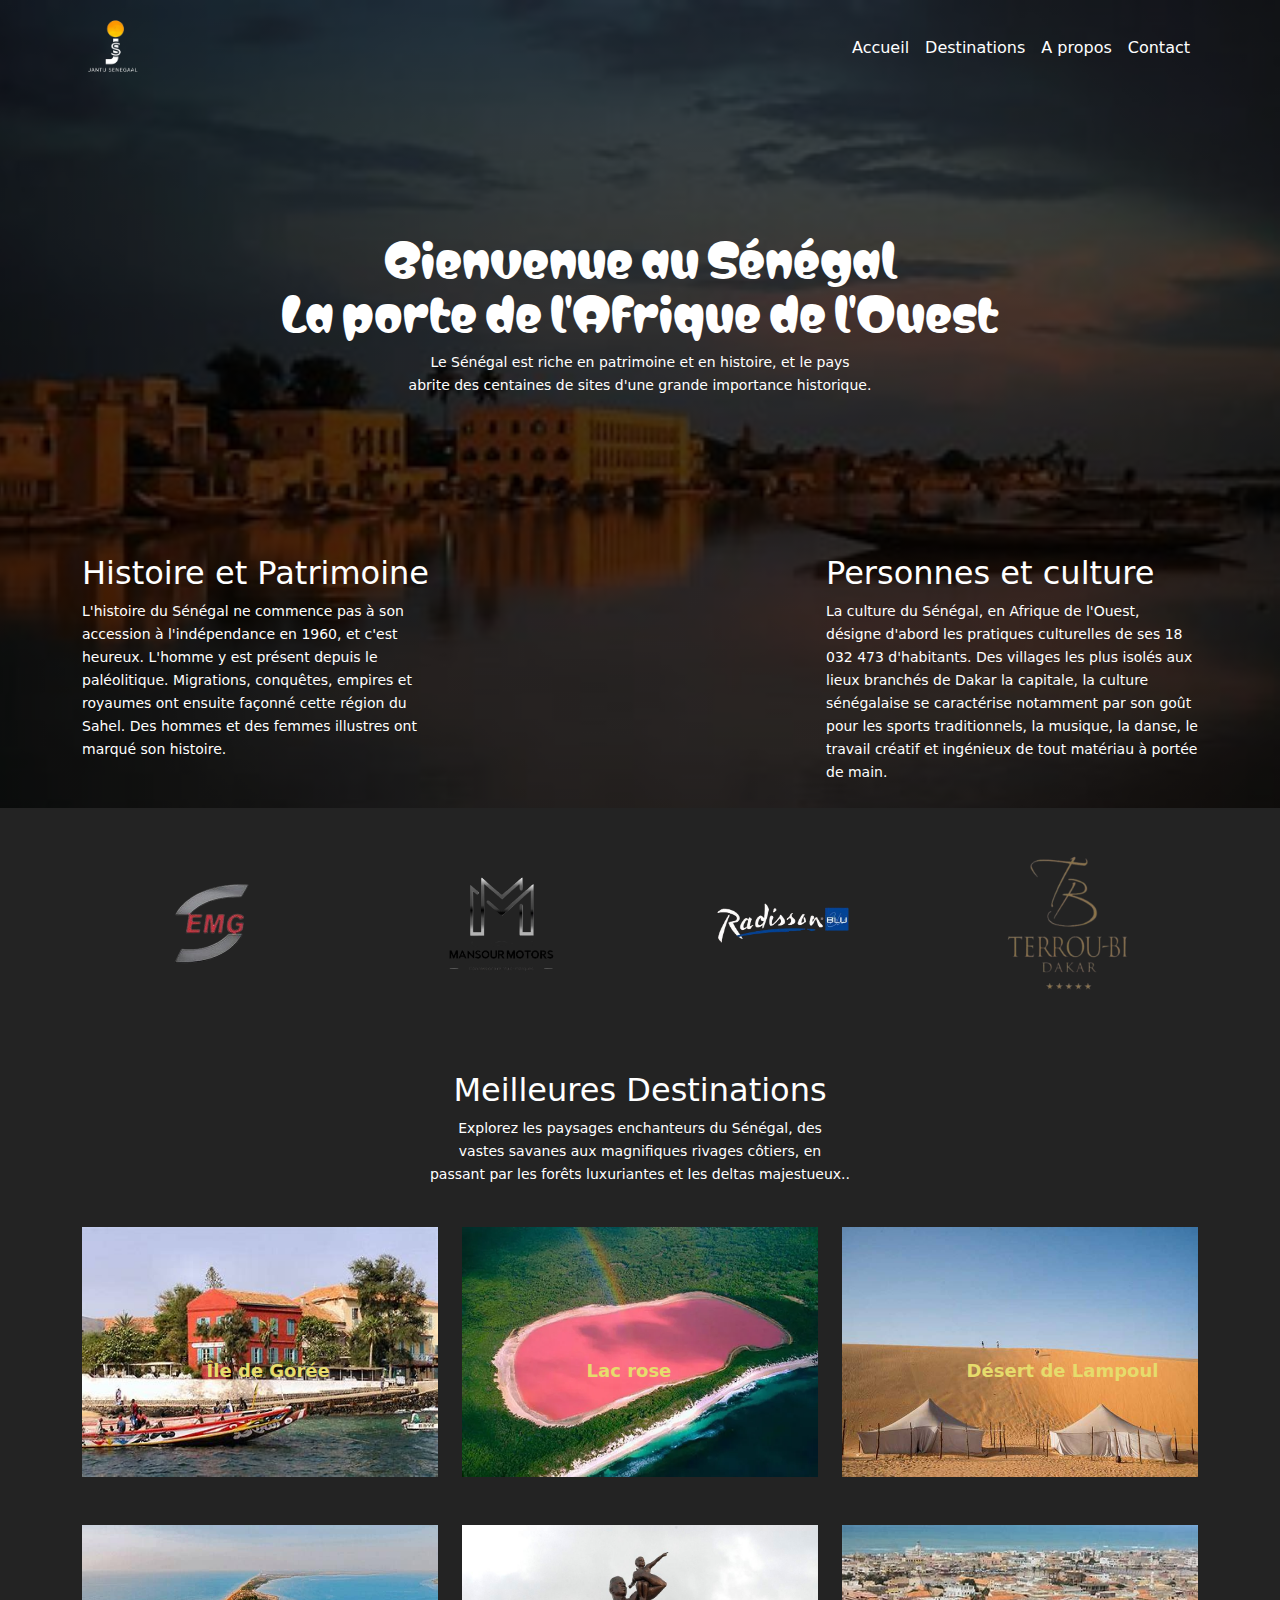
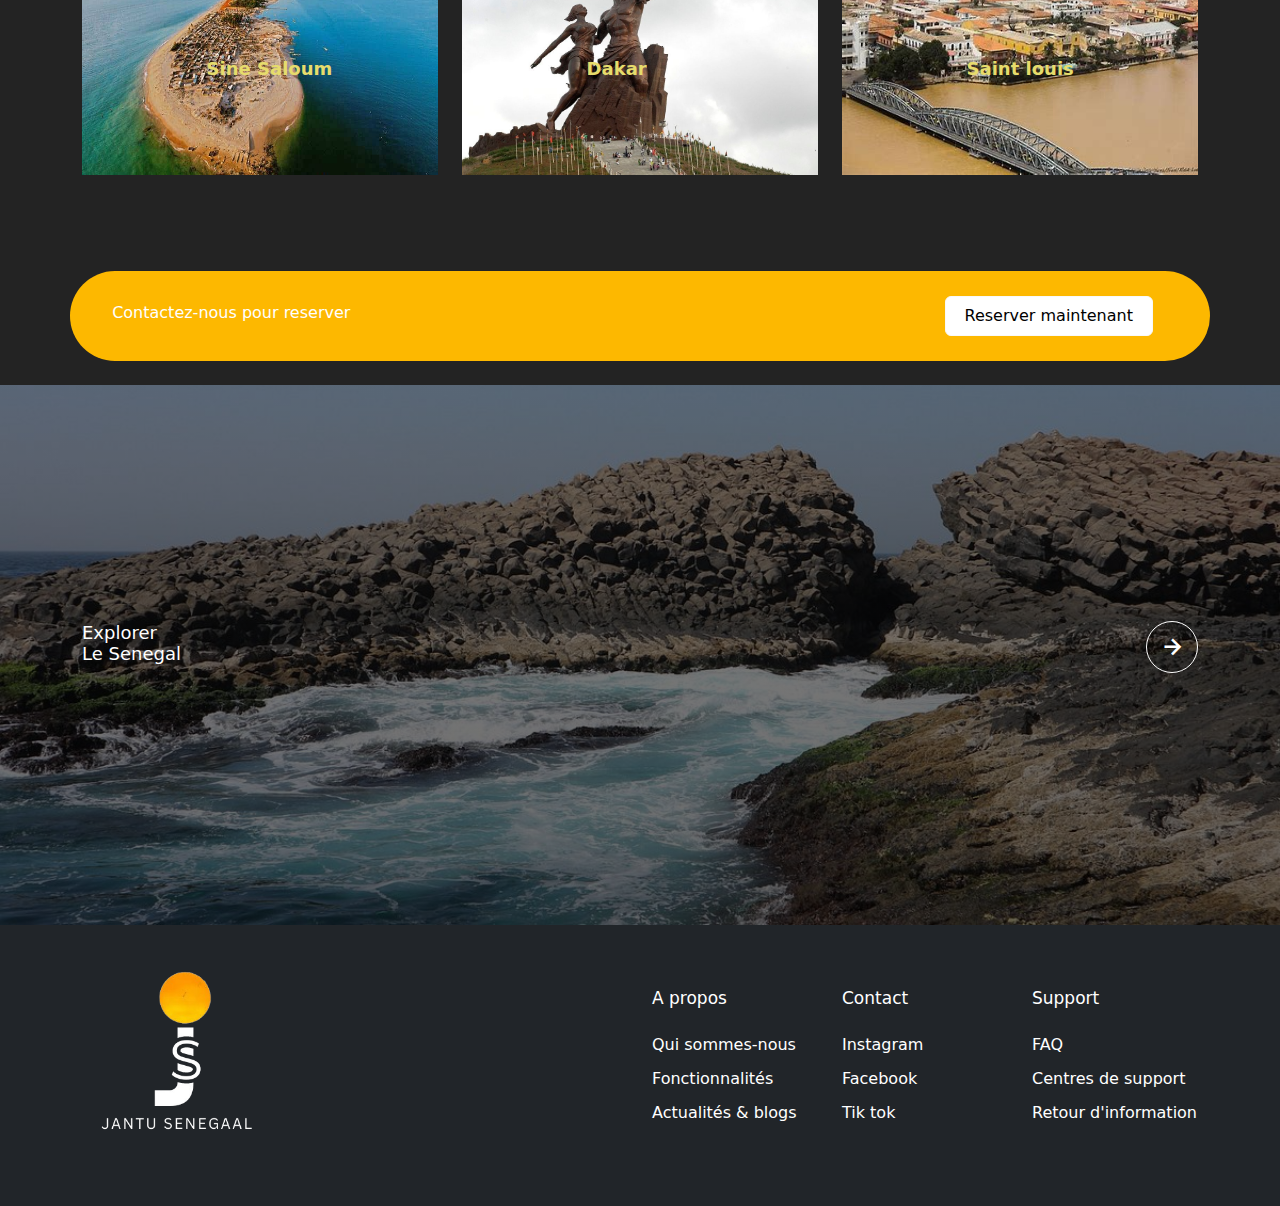
<file: index.html>
<!doctype html>
<html lang="fr">

<head>
    <meta charset="utf-8">
    <meta name="viewport" content="width=device-width, initial-scale=1">

    <title>Jantuu Senegal</title>
    <link rel="shortcut icon" href="images/logo-js-black-removebg-preview.png" type="image/x-icon">

    <link rel="stylesheet" href="style.css">

    <link rel="preconnect" href="https://fonts.googleapis.com">
    <link rel="preconnect" href="https://fonts.gstatic.com" crossorigin>
    <link href="https://fonts.googleapis.com/css2?family=Matemasie&display=swap" rel="stylesheet">

    <link href='https://unpkg.com/boxicons@2.1.4/css/boxicons.min.css' rel='stylesheet'>

    <link href="https://cdn.jsdelivr.net/npm/bootstrap@5.3.3/dist/css/bootstrap.min.css" rel="stylesheet"
        integrity="sha384-QWTKZyjpPEjISv5WaRU9OFeRpok6YctnYmDr5pNlyT2bRjXh0JMhjY6hW+ALEwIH" crossorigin="anonymous">
</head>

<body class="body">

    <!-- SECTION NAVBAR -->
    <section class="bg-home">
        <nav class="navbar navbar-expand-lg">
            <div class="container">
                <a class="navbar-brand" href="index.html">
                    <img src="./images/logo-js-white-removebg-preview.png" alt="logo img" class="logo">
                </a>
                <button class="navbar-toggler" type="button" data-bs-toggle="collapse" data-bs-target="#navbarNav"
                    aria-controls="navbarNav" aria-expanded="false" aria-label="Toggle navigation">
                    <span class="navbar-toggler-icon"></span>
                </button>
                <div class="collapse navbar-collapse" id="navbarNav">
                    <ul class="navbar-nav ms-auto ">
                        <li class="nav-item">
                            <a class="nav-link active text-white" aria-current="page" href="index.html">Accueil</a>
                        </li>
                        <li class="nav-item">
                            <a class="nav-link text-white" href="destination.html">Destinations</a>
                        </li>
                        <li class="nav-item">
                            <a class="nav-link text-white" href="about.html">A propos</a>
                        </li>
                        <li class="nav-item">
                            <a class="nav-link text-white" href="contact.html">Contact</a>
                        </li>
                    </ul>
                </div>
            </div>
        </nav>

        <!-- SECTION HOME -->
        <section class="home">
            <div class="container">
                <div class="text-center home-content">
                    <h1>Bienvenue au Sénégal <br> La porte de l'Afrique de l'Ouest</h1>
                    <p>Le Sénégal est riche en patrimoine et en histoire, et le pays <br> abrite des centaines de sites
                        d'une grande importance historique.</p>
                </div>
            </div>
        </section>

        <!-- SECTION HISTOIRE ET PATRIMOINE -->
        <section class="histoire mb-4">
            <div class="container">
                <div class="row">
                    <div class="d-flex justify-content-between flex-wrap">
                        <div class="col-md-4 my-2">
                            <h2>Histoire et Patrimoine</h2>
                            <p>L'histoire du Sénégal ne commence pas à son accession à l'indépendance en 1960, et c'est
                                heureux. L'homme y est présent depuis le paléolitique. Migrations, conquêtes, empires et
                                royaumes ont ensuite façonné cette région du Sahel. Des hommes et des femmes illustres
                                ont
                                marqué son histoire.</p>
                        </div>
                        <div class="col-md-4 my-2">
                            <h2>Personnes et culture</h2>
                            <p>La culture du Sénégal, en Afrique de l'Ouest, désigne d'abord les pratiques culturelles
                                de
                                ses 18 032 473 d'habitants.
                                Des villages les plus isolés aux lieux branchés de Dakar la capitale, la culture
                                sénégalaise
                                se caractérise notamment par son goût pour les sports traditionnels, la musique, la
                                danse, le travail créatif et ingénieux de tout matériau à portée de main.</p>
                        </div>
                    </div>
                </div>
            </div>
        </section>
    </section>

    <!-- SECTION PARTENAIRE -->
    <section class="partenaire py-3">
        <div class="container">
            <div class="row partenaire-img">
                <div class="col-sm-4 col-md-3 mb-2 text-center">
                    <img src="./images/logo-emg-removebg-preview.png" alt="">
                </div>
                <div class="col-sm-4 col-md-3 mb-2 text-center">
                    <img src="./images/logo_mm-removebg-preview.png" alt="">
                </div>
                <div class="col-sm-4 col-md-3 mb-2 text-center">
                    <img src="./images/logo-radisson-removebg-preview.png" alt="">
                </div>
                <div class="col-sm-4 col-md-3 mb-2 text-center">
                    <img src="./images/logo-terrou-bi-removebg-preview.png" alt="">
                </div>
            </div>
        </div>
    </section>

    <!-- SECTION DESTINATION -->
    <section class="destination py-4">
        <div class="container">
            <div class="destination-content">
                <h2>Meilleures Destinations</h2>
                <p>Explorez les paysages enchanteurs du Sénégal, des <br> vastes savanes aux magnifiques rivages
                    côtiers, en <br> passant par les forêts luxuriantes et les deltas majestueux..</p>
            </div>
            <div class="row">
                <div class="col-sm-6 col-md-4 mb-5">
                    <a href="detail-destination.html">
                        <div class="desti-img">
                            <img src="./images/goree.jpeg" alt="">
                            <h6>Île de Gorée</h6>
                        </div>
                    </a>
                </div>
                <div class="col-sm-6 col-md-4 mb-5">
                    <a href="detail-destination.html">
                        <div class="desti-img">
                            <img src="./images/lac1.webp" alt="">
                            <h6>Lac rose</h6>
                        </div>
                    </a>
                </div>
                <div class="col-sm-6 col-md-4 mb-5">
                    <a href="detail-destination.html">
                        <div class="desti-img">
                            <img src="./images/lompoul1.jpg" alt="">
                            <h6>Désert de Lampoul</h6>
                        </div>
                    </a>
                </div>
                <div class="col-sm-6 col-md-4 mb-5">
                    <a href="detail-destination.html">
                        <div class="desti-img">
                            <img src="./images/sine-saloum.jpg" alt="">
                            <h6>Sine Saloum</h6>
                        </div>
                    </a>
                </div>
                <div class="col-sm-6 col-md-4 mb-5">
                    <div class="desti-img">
                        <img src="./images/monument-r.jpeg" alt="">
                        <h6>Dakar</h6>
                    </div>
                </div>
                <div class="col-sm-6 col-md-4 mb-5">
                    <div class="desti-img">
                        <img src="./images/sait-louis.jpeg" alt="">
                        <h6>Saint louis</h6>
                    </div>
                </div>
            </div>
        </div>
    </section>

    <!-- SECTION DESERT -->
    <section class="desert">
        <div class="container">
            <div class="row">

            </div>
        </div>
    </section>

    <!-- SECTION RESERVATION -->
    <section class="reservation py-4">
        <div class="container">
            <div class="row reserve-content">
                <div class="col-md-3 wtsp-text text-center">
                    <h3>Contactez-nous pour reserver</h3>
                </div>
                <div class="col-md-3 wtsp-btn text-center">
                    <a target="_blank" href="reservation.html" class="btn btn-light">Reserver maintenant</a>
                </div>
            </div>
        </div>
    </section>

    <!-- SECTION EXPLORER -->
    <section class="explore py-3">
        <div class="container">
            <div class="explore-content">
                <div class="mb-3">
                    <h3>Explorer <br> Le Senegal</h3>
                </div>
                <div class="mb-3">
                    <a href="destination.html" class="nav-link">
                        <i class='bx bx-right-arrow-alt'></i>
                    </a>
                </div>
            </div>
        </div>
    </section>

    <!-- FOOTER SECTION -->
    <footer class="footer py-4 bg-dark">
        <div class="container">
            <div class="row d-flex align-items-center">
                <div class="col-md-6 mb-2">
                    <a href="index.html"><img src="./images/logo-js-white-removebg-preview.png" alt="logo img"></a>
                </div>
                <div class="col-md-6 mb-2">
                    <div class="row">
                        <div class="col-sm-6 col-md-4">
                            <h5 class="mb-4">A propos</h5>
                            <a href="#" class="nav-link">Qui sommes-nous</a>
                            <a href="#" class="nav-link">Fonctionnalités</a>
                            <a href="#" class="nav-link">Actualités & blogs</a>
                        </div>
                        <div class="col-sm-6 col-md-4">
                            <h5 class="mb-4">Contact</h5>
                            <a href="#instagram" class="nav-link">Instagram</a>
                            <a href="#facebook" class="nav-link">Facebook</a>
                            <a href="#tiktok" class="nav-link">Tik tok</a>
                        </div>
                        <div class="col-sm-6 col-md-4">
                            <h5 class="mb-4">Support</h5>
                            <a href="#" class="nav-link">FAQ</a>
                            <a href="#" class="nav-link">Centres de support</a>
                            <a href="#" class="nav-link">Retour d'information</a>
                        </div>
                    </div>
                </div>
            </div>
        </div>
    </footer>













    <script src="https://cdn.jsdelivr.net/npm/bootstrap@5.3.3/dist/js/bootstrap.bundle.min.js"
        integrity="sha384-YvpcrYf0tY3lHB60NNkmXc5s9fDVZLESaAA55NDzOxhy9GkcIdslK1eN7N6jIeHz"
        crossorigin="anonymous"></script>
</body>

</html>
</file>
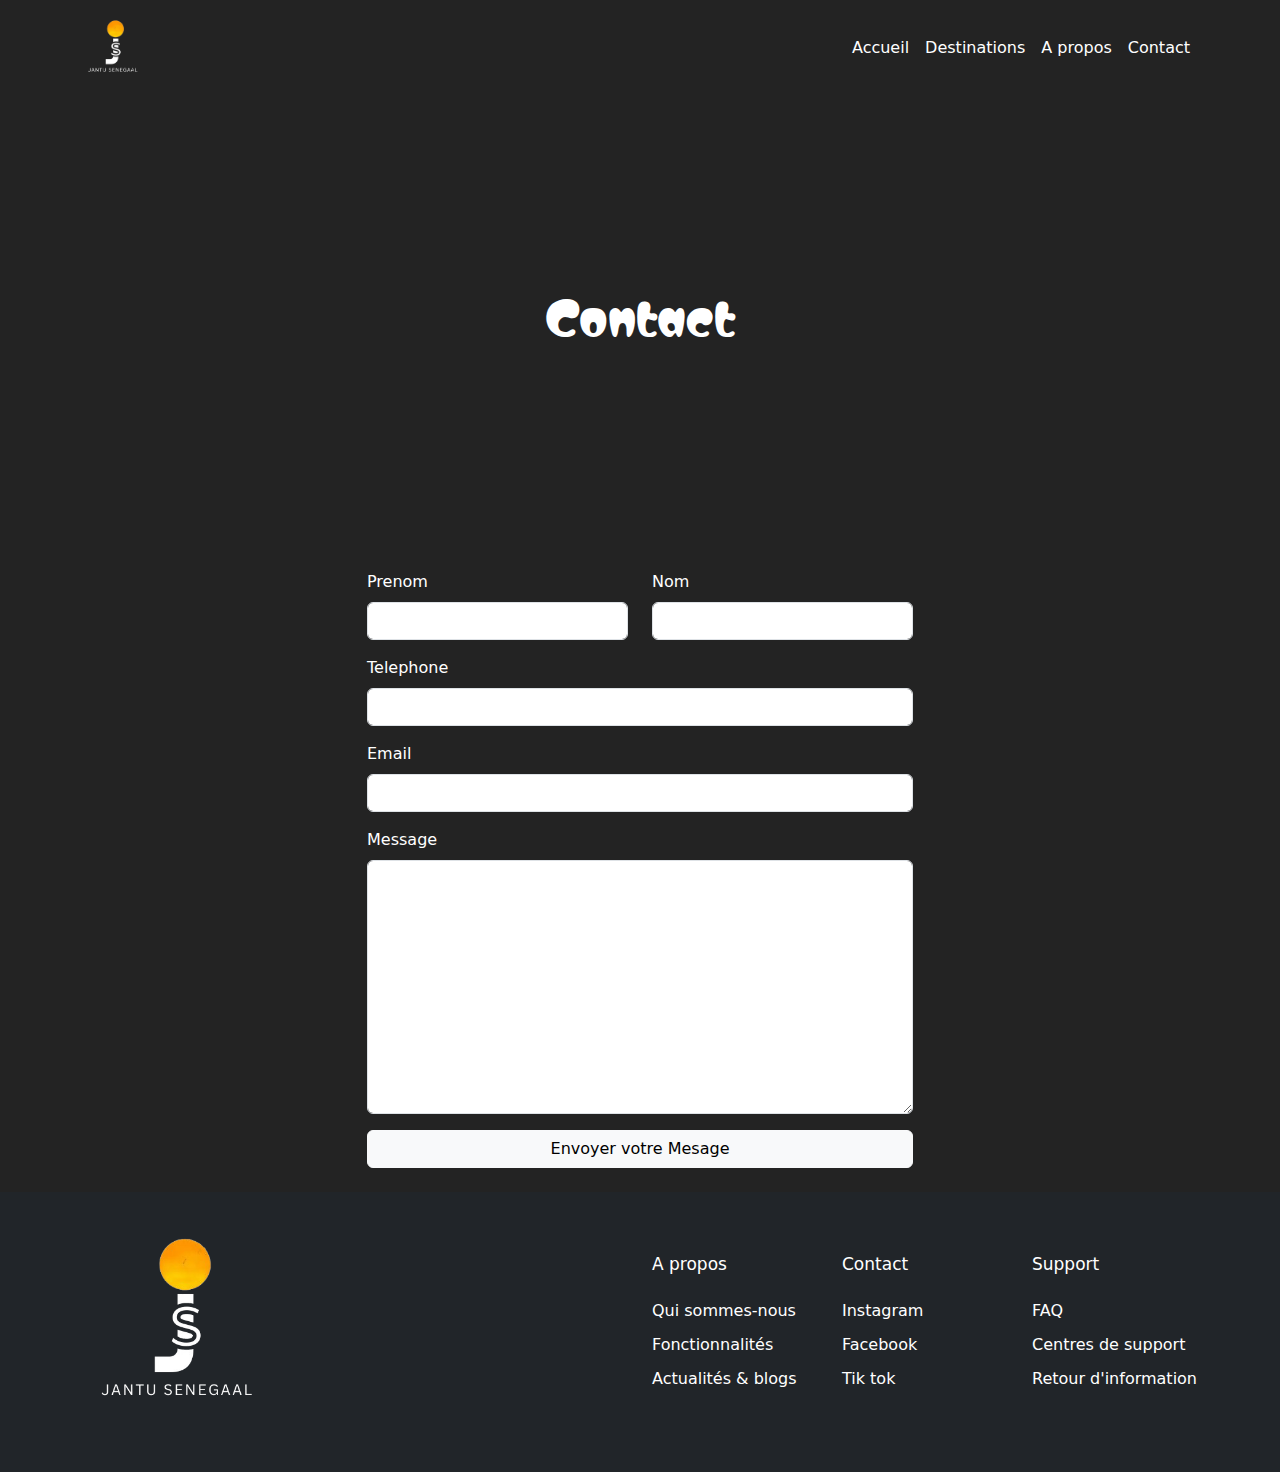
<file: contact.html>
<!doctype html>
<html lang="fr">

<head>
    <meta charset="utf-8">
    <meta name="viewport" content="width=device-width, initial-scale=1">

    <title>Jantuu Senegal</title>
    <link rel="shortcut icon" href="images/logo-js-black-removebg-preview.png" type="image/x-icon">

    <link rel="stylesheet" href="style.css">

    <link rel="preconnect" href="https://fonts.googleapis.com">
    <link rel="preconnect" href="https://fonts.gstatic.com" crossorigin>
    <link href="https://fonts.googleapis.com/css2?family=Matemasie&display=swap" rel="stylesheet">

    <link href='https://unpkg.com/boxicons@2.1.4/css/boxicons.min.css' rel='stylesheet'>

    <link href="https://cdn.jsdelivr.net/npm/bootstrap@5.3.3/dist/css/bootstrap.min.css" rel="stylesheet"
        integrity="sha384-QWTKZyjpPEjISv5WaRU9OFeRpok6YctnYmDr5pNlyT2bRjXh0JMhjY6hW+ALEwIH" crossorigin="anonymous">
</head>

<body class="body">

    <!-- SECTION NAVBAR -->

    <nav class="navbar navbar-expand-lg">
        <div class="container">
            <a class="navbar-brand" href="index.html">
                <img src="./images/logo-js-white-removebg-preview.png" alt="logo img" class="logo">
            </a>
            <button class="navbar-toggler" type="button" data-bs-toggle="collapse" data-bs-target="#navbarNav"
                aria-controls="navbarNav" aria-expanded="false" aria-label="Toggle navigation">
                <span class="navbar-toggler-icon"></span>
            </button>
            <div class="collapse navbar-collapse" id="navbarNav">
                <ul class="navbar-nav ms-auto ">
                    <li class="nav-item">
                        <a class="nav-link active text-white" aria-current="page" href="index.html">Accueil</a>
                    </li>
                    <li class="nav-item">
                        <a class="nav-link text-white" href="destination.html">Destinations</a>
                    </li>
                    <li class="nav-item">
                        <a class="nav-link text-white" href="about.html">A propos</a>
                    </li>
                    <li class="nav-item">
                        <a class="nav-link text-white" href="contact.html">Contact</a>
                    </li>
                </ul>
            </div>
        </div>
    </nav>

    <!-- SECTION HOME -->
    <section class="home">
        <div class="container">
            <div class="text-center home-content">
                <h1>Contact</h1>
                
            </div>
        </div>
    </section>

    <section class="reservation py-4">
        <div class="container">
            <div class="row">
                <div class="col-md-6 reservation-content">
                    <form>
                        <div class="row">
                            <div class="col-6 mb-3">
                              <label for="exampleInputEmail1" class="form-label">Prenom</label>
                              <input type="text" class="form-control" id="exampleInputEmail1">
                            </div>
                            <div class="col-6 mb-3">
                              <label for="exampleInputEmail1" class="form-label">Nom</label>
                              <input type="text" class="form-control" id="exampleInputEmail1">
                            </div>
                        </div>
                        <div class="mb-3">
                          <label for="exampleInputEmail1" class="form-label">Telephone</label>
                          <input type="text" class="form-control" id="exampleInputEmail1">
                        </div>
                        <div class="mb-3">
                          <label for="exampleInputEmail1" class="form-label">Email</label>
                          <input type="email" class="form-control" id="exampleInputEmail1">
                        </div>
                        
                        <div class="mb-3">
                          <label for="exampleInputEmail1" class="form-label">Message</label>
                          <textarea class="form-control" id="exampleInputEmail1" cols="30" rows="10"></textarea>
                        </div>
                        
                        
                        <button type="submit" class="btn btn-light w-100">Envoyer votre Mesage</button>
                      </form>
                </div>
            </div>
        </div>
    </section>


    <!-- FOOTER SECTION -->
    <footer class="footer py-4 bg-dark">
        <div class="container">
            <div class="row d-flex align-items-center">
                <div class="col-md-6 mb-2">
                    <a href="index.html"><img src="./images/logo-js-white-removebg-preview.png" alt="logo img"></a>
                </div>
                <div class="col-md-6 mb-2">
                    <div class="row">
                        <div class="col-sm-6 col-md-4">
                            <h5 class="mb-4">A propos</h5>
                            <a href="#" class="nav-link">Qui sommes-nous</a>
                            <a href="#" class="nav-link">Fonctionnalités</a>
                            <a href="#" class="nav-link">Actualités & blogs</a>
                        </div>
                        <div class="col-sm-6 col-md-4">
                            <h5 class="mb-4">Contact</h5>
                            <a href="#instagram" class="nav-link">Instagram</a>
                            <a href="#facebook" class="nav-link">Facebook</a>
                            <a href="#tiktok" class="nav-link">Tik tok</a>
                        </div>
                        <div class="col-sm-6 col-md-4">
                            <h5 class="mb-4">Support</h5>
                            <a href="#" class="nav-link">FAQ</a>
                            <a href="#" class="nav-link">Centres de support</a>
                            <a href="#" class="nav-link">Retour d'information</a>
                        </div>
                    </div>
                </div>
            </div>
        </div>
    </footer>


    <script src="https://cdn.jsdelivr.net/npm/bootstrap@5.3.3/dist/js/bootstrap.bundle.min.js"
        integrity="sha384-YvpcrYf0tY3lHB60NNkmXc5s9fDVZLESaAA55NDzOxhy9GkcIdslK1eN7N6jIeHz"
        crossorigin="anonymous"></script>
</body>

</html>
</file>
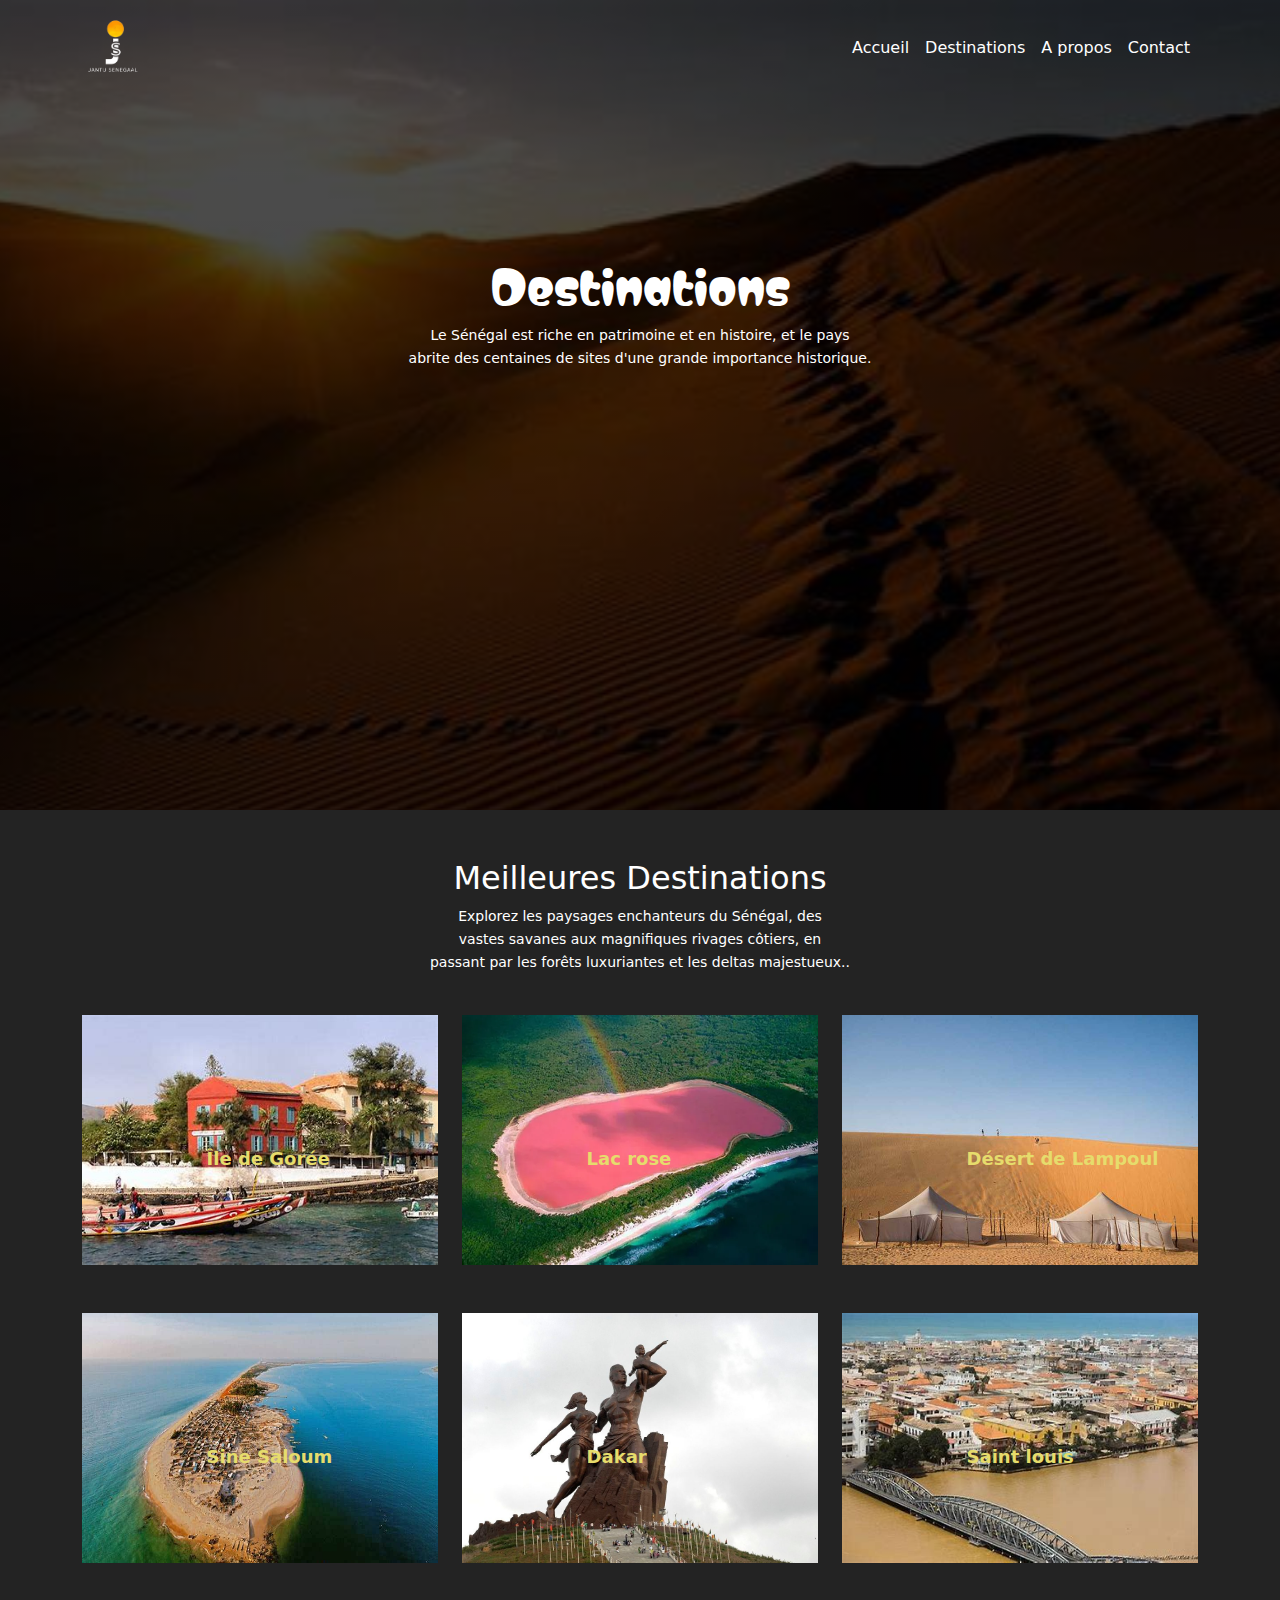
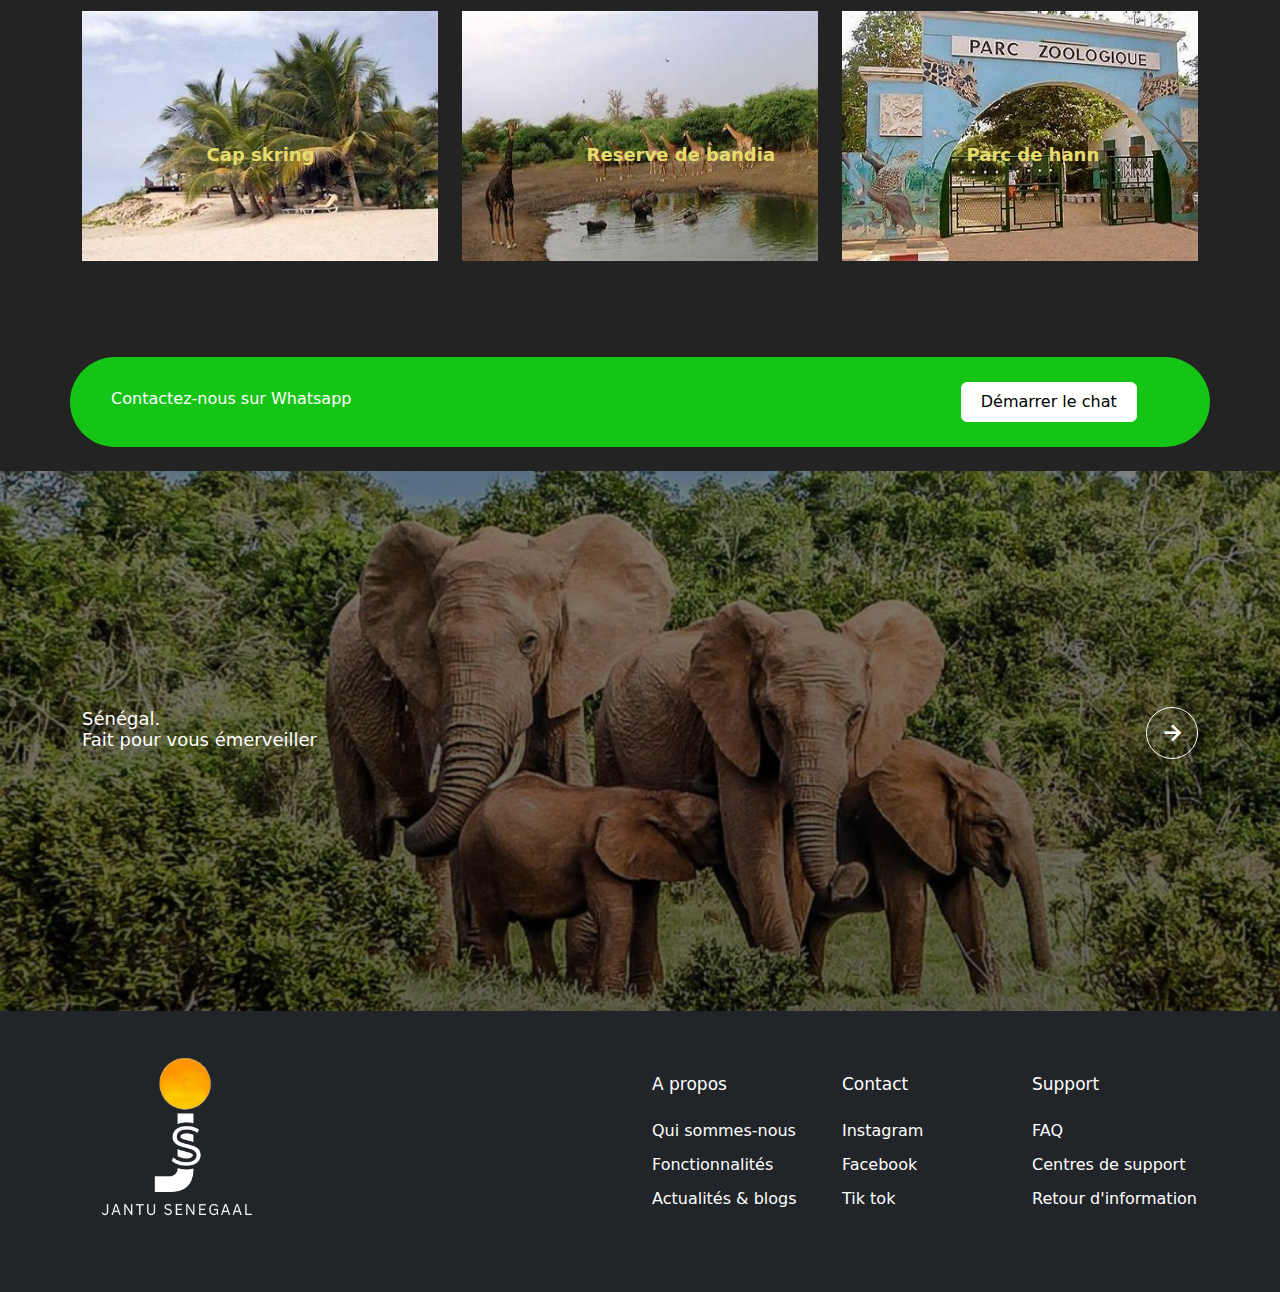
<file: destination.html>
<!doctype html>
<html lang="fr">

<head>
    <meta charset="utf-8">
    <meta name="viewport" content="width=device-width, initial-scale=1">

    <title>Jantu Senegal</title>
    <link rel="shortcut icon" href="images/logo-js-black-removebg-preview.png" type="image/x-icon">

    <link rel="stylesheet" href="style.css">

    <link rel="preconnect" href="https://fonts.googleapis.com">
    <link rel="preconnect" href="https://fonts.gstatic.com" crossorigin>
    <link href="https://fonts.googleapis.com/css2?family=Matemasie&display=swap" rel="stylesheet">

    <link href='https://unpkg.com/boxicons@2.1.4/css/boxicons.min.css' rel='stylesheet'>

    <link href="https://cdn.jsdelivr.net/npm/bootstrap@5.3.3/dist/css/bootstrap.min.css" rel="stylesheet"
        integrity="sha384-QWTKZyjpPEjISv5WaRU9OFeRpok6YctnYmDr5pNlyT2bRjXh0JMhjY6hW+ALEwIH" crossorigin="anonymous">
</head>

<body class="body">

    <!-- SECTION NAVBAR -->
    <section class="bg-destination">
        <nav class="navbar navbar-expand-lg">
            <div class="container">
                <a class="navbar-brand" href="index.html">
                    <img src="./images/logo-js-white-removebg-preview.png" alt="logo img" class="logo">
                </a>
                <button class="navbar-toggler" type="button" data-bs-toggle="collapse" data-bs-target="#navbarNav"
                    aria-controls="navbarNav" aria-expanded="false" aria-label="Toggle navigation">
                    <span class="navbar-toggler-icon"></span>
                </button>
                <div class="collapse navbar-collapse" id="navbarNav">
                    <ul class="navbar-nav ms-auto ">
                        <li class="nav-item">
                            <a class="nav-link active text-white" aria-current="page" href="index.html">Accueil</a>
                        </li>
                        <li class="nav-item">
                            <a class="nav-link text-white" href="destination.html">Destinations</a>
                        </li>
                        <li class="nav-item">
                            <a class="nav-link text-white" href="about.html">A propos</a>
                        </li>
                        <li class="nav-item">
                            <a class="nav-link text-white" href="contact.html">Contact</a>
                        </li>
                    </ul>
                </div>
            </div>
        </nav>

        <!-- SECTION HOME -->
        <section class="home">
            <div class="container">
                <div class="text-center home-content">
                    <h1>Destinations</h1>
                    <p>Le Sénégal est riche en patrimoine et en histoire, et le pays <br> abrite des centaines de sites
                        d'une grande importance historique.</p>
                </div>
            </div>
        </section>

       
    </section>


    <!-- SECTION DESTINATION -->
    <section class="destination py-4">
        <div class="container">
            <div class="destination-content">
                <h2>Meilleures Destinations</h2>
                <p>Explorez les paysages enchanteurs du Sénégal, des <br> vastes savanes aux magnifiques rivages
                    côtiers, en <br> passant par les forêts luxuriantes et les deltas majestueux..</p>
            </div>
            <div class="row">
                <div class="col-sm-6 col-md-4 mb-5">
                    <a href="detail-destination.html">
                        <div class="desti-img">
                            <img src="./images/goree.jpeg" alt="">
                            <h6>Île de Gorée</h6>
                        </div>
                    </a>
                </div>
                <div class="col-sm-6 col-md-4 mb-5">
                    <a href="detail-destination.html">
                        <div class="desti-img">
                            <img src="./images/lac1.webp" alt="">
                            <h6>Lac rose</h6>
                        </div>
                    </a>
                </div>
                <div class="col-sm-6 col-md-4 mb-5">
                    <a href="detail-destination.html">
                        <div class="desti-img">
                            <img src="./images/lompoul1.jpg" alt="">
                            <h6>Désert de Lampoul</h6>
                        </div>
                    </a>
                </div>
                <div class="col-sm-6 col-md-4 mb-5">
                    <a href="detail-destination.html">
                        <div class="desti-img">
                            <img src="./images/sine-saloum.jpg" alt="">
                            <h6>Sine Saloum</h6>
                        </div>
                    </a>
                </div>
                <div class="col-sm-6 col-md-4 mb-5">
                    <div class="desti-img">
                        <img src="./images/monument-r.jpeg" alt="">
                        <h6>Dakar</h6>
                    </div>
                </div>
                <div class="col-sm-6 col-md-4 mb-5">
                    <div class="desti-img">
                        <img src="./images/sait-louis.jpeg" alt="">
                        <h6>Saint louis</h6>
                    </div>
                </div>
                <div class="col-sm-6 col-md-4 mb-5">
                    <div class="desti-img">
                        <img src="./images/caps.jpeg" alt="">
                        <h6>Cap skring</h6>
                    </div>
                </div>
                <div class="col-sm-6 col-md-4 mb-5">
                    <div class="desti-img">
                        <img src="./images/reserve-b.jpeg" alt="">
                        <h6>Reserve de bandia</h6>
                    </div>
                </div>
                <div class="col-sm-6 col-md-4 mb-5">
                    <div class="desti-img">
                        <img src="./images/parc-hann.jpeg" alt="">
                        <h6>Parc de hann</h6>
                    </div>
                </div>
            </div>
        </div>
    </section>

    <!-- SECTION DESERT -->
    <section class="desert">
        <div class="container">
            <div class="row">

            </div>
        </div>
    </section>

    <!-- SECTION WHATSAPP -->
    <section class="wtsp py-4">
        <div class="container">
            <div class="row wtsp-content">
                <!-- <div class="wtsp-content"> -->
                    <div class="col-md-3 wtsp-text text-center">
                        <h3>Contactez-nous sur Whatsapp</h3>
                    </div>
                    <div class="col-md-3 wtsp-btn text-center">
                        <a target="_blank" href="https://wa.me/785352208" class="btn btn-light">Démarrer le chat</a>
                    </div>
                <!-- </div> -->
            </div>
        </div>
    </section>

    <!-- SECTION EXPLORER -->
    <section class="explore-desti py-4">
        <div class="container">
            <div class="explore-content">
                <div class="mb-3">
                    <h3>Sénégal. <br> Fait pour vous émerveiller</h3>
                </div>
                <div class="mb-3">
                    <a href="destination.html" class="nav-link">
                        <i class='bx bx-right-arrow-alt'></i>
                    </a>
                </div>
            </div>
        </div>
    </section>

    <!-- FOOTER SECTION -->
    <footer class="footer py-4 bg-dark">
        <div class="container">
            <div class="row d-flex align-items-center">
                <div class="col-md-6 mb-2">
                    <a href="index.html"><img src="./images/logo-js-white-removebg-preview.png" alt="logo img"></a>
                </div>
                <div class="col-md-6 mb-2">
                    <div class="row">
                        <div class="col-sm-6 col-md-4">
                            <h5 class="mb-4">A propos</h5>
                            <a href="#" class="nav-link">Qui sommes-nous</a>
                            <a href="#" class="nav-link">Fonctionnalités</a>
                            <a href="#" class="nav-link">Actualités & blogs</a>
                        </div>
                        <div class="col-sm-6 col-md-4">
                            <h5 class="mb-4">Contact</h5>
                            <a href="#instagram" class="nav-link">Instagram</a>
                            <a href="#facebook" class="nav-link">Facebook</a>
                            <a href="#tiktok" class="nav-link">Tik tok</a>
                        </div>
                        <div class="col-sm-6 col-md-4">
                            <h5 class="mb-4">Support</h5>
                            <a href="#" class="nav-link">FAQ</a>
                            <a href="#" class="nav-link">Centres de support</a>
                            <a href="#" class="nav-link">Retour d'information</a>
                        </div>
                    </div>
                </div>
            </div>
        </div>
    </footer>



    <script src="https://cdn.jsdelivr.net/npm/bootstrap@5.3.3/dist/js/bootstrap.bundle.min.js"
        integrity="sha384-YvpcrYf0tY3lHB60NNkmXc5s9fDVZLESaAA55NDzOxhy9GkcIdslK1eN7N6jIeHz"
        crossorigin="anonymous"></script>
</body>

</html>
</file>
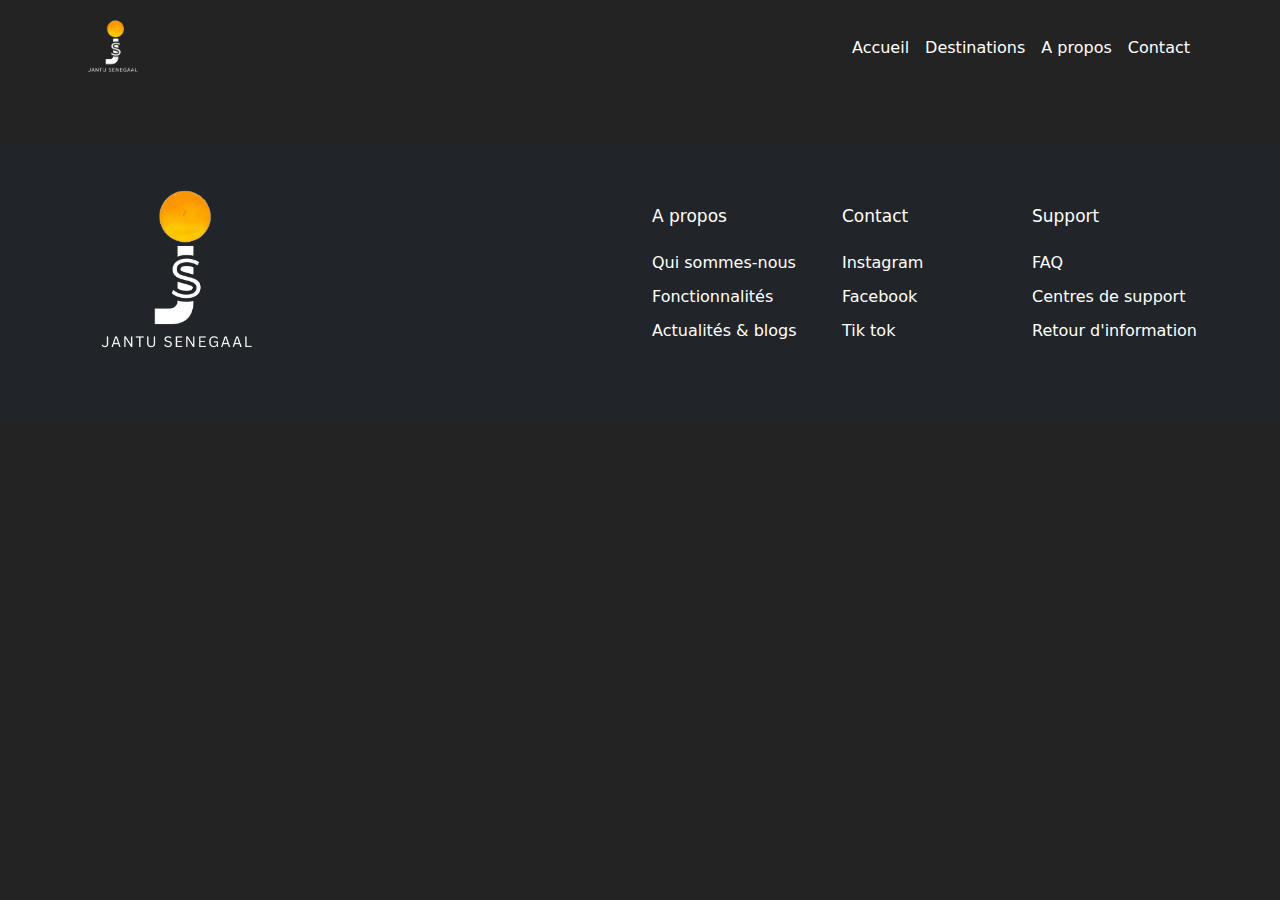
<file: detail-destination.html>
<!doctype html>
<html lang="fr">

<head>
    <meta charset="utf-8">
    <meta name="viewport" content="width=device-width, initial-scale=1">

    <title>Jantuu Senegal</title>
    <link rel="shortcut icon" href="images/logo-js-black-removebg-preview.png" type="image/x-icon">

    <link rel="stylesheet" href="style.css">

    <link rel="preconnect" href="https://fonts.googleapis.com">
    <link rel="preconnect" href="https://fonts.gstatic.com" crossorigin>
    <link href="https://fonts.googleapis.com/css2?family=Matemasie&display=swap" rel="stylesheet">

    <link href='https://unpkg.com/boxicons@2.1.4/css/boxicons.min.css' rel='stylesheet'>

    <link href="https://cdn.jsdelivr.net/npm/bootstrap@5.3.3/dist/css/bootstrap.min.css" rel="stylesheet"
        integrity="sha384-QWTKZyjpPEjISv5WaRU9OFeRpok6YctnYmDr5pNlyT2bRjXh0JMhjY6hW+ALEwIH" crossorigin="anonymous">
</head>

<body class="body">

    <!-- SECTION NAVBAR -->

    <nav class="navbar navbar-expand-lg">
        <div class="container">
            <a class="navbar-brand" href="index.html">
                <img src="./images/logo-js-white-removebg-preview.png" alt="logo img" class="logo">
            </a>
            <button class="navbar-toggler" type="button" data-bs-toggle="collapse" data-bs-target="#navbarNav"
                aria-controls="navbarNav" aria-expanded="false" aria-label="Toggle navigation">
                <span class="navbar-toggler-icon"></span>
            </button>
            <div class="collapse navbar-collapse" id="navbarNav">
                <ul class="navbar-nav ms-auto ">
                    <li class="nav-item">
                        <a class="nav-link active text-white" aria-current="page" href="index.html">Accueil</a>
                    </li>
                    <li class="nav-item">
                        <a class="nav-link text-white" href="destination.html">Destinations</a>
                    </li>
                    <li class="nav-item">
                        <a class="nav-link text-white" href="about.html">A propos</a>
                    </li>
                    <li class="nav-item">
                        <a class="nav-link text-white" href="contact.html">Contact</a>
                    </li>
                </ul>
            </div>
        </div>
    </nav>

    <!-- SECTION HOME -->
    <!-- <section class="home">
        <div class="container">
            <div class="text-center home-content">
                <h1>Reservations</h1>
                <p>Le Sénégal est riche en patrimoine et en histoire, et le pays <br> abrite des centaines de sites
                    d'une grande importance historique.</p>
            </div>
        </div>
    </section> -->

    <section class="reservation py-4">
        <div class="container">
            <div class="row">
                <div class="col-md-6 reservation-content">
                    
                </div>
            </div>
        </div>
    </section>


    <!-- FOOTER SECTION -->
    <footer class="footer py-4 bg-dark">
        <div class="container">
            <div class="row d-flex align-items-center">
                <div class="col-md-6 mb-2">
                    <a href="index.html"><img src="./images/logo-js-white-removebg-preview.png" alt="logo img"></a>
                </div>
                <div class="col-md-6 mb-2">
                    <div class="row">
                        <div class="col-sm-6 col-md-4">
                            <h5 class="mb-4">A propos</h5>
                            <a href="#" class="nav-link">Qui sommes-nous</a>
                            <a href="#" class="nav-link">Fonctionnalités</a>
                            <a href="#" class="nav-link">Actualités & blogs</a>
                        </div>
                        <div class="col-sm-6 col-md-4">
                            <h5 class="mb-4">Contact</h5>
                            <a href="#instagram" class="nav-link">Instagram</a>
                            <a href="#facebook" class="nav-link">Facebook</a>
                            <a href="#tiktok" class="nav-link">Tik tok</a>
                        </div>
                        <div class="col-sm-6 col-md-4">
                            <h5 class="mb-4">Support</h5>
                            <a href="#" class="nav-link">FAQ</a>
                            <a href="#" class="nav-link">Centres de support</a>
                            <a href="#" class="nav-link">Retour d'information</a>
                        </div>
                    </div>
                </div>
            </div>
        </div>
    </footer>


    <script src="https://cdn.jsdelivr.net/npm/bootstrap@5.3.3/dist/js/bootstrap.bundle.min.js"
        integrity="sha384-YvpcrYf0tY3lHB60NNkmXc5s9fDVZLESaAA55NDzOxhy9GkcIdslK1eN7N6jIeHz"
        crossorigin="anonymous"></script>
</body>

</html>
</file>
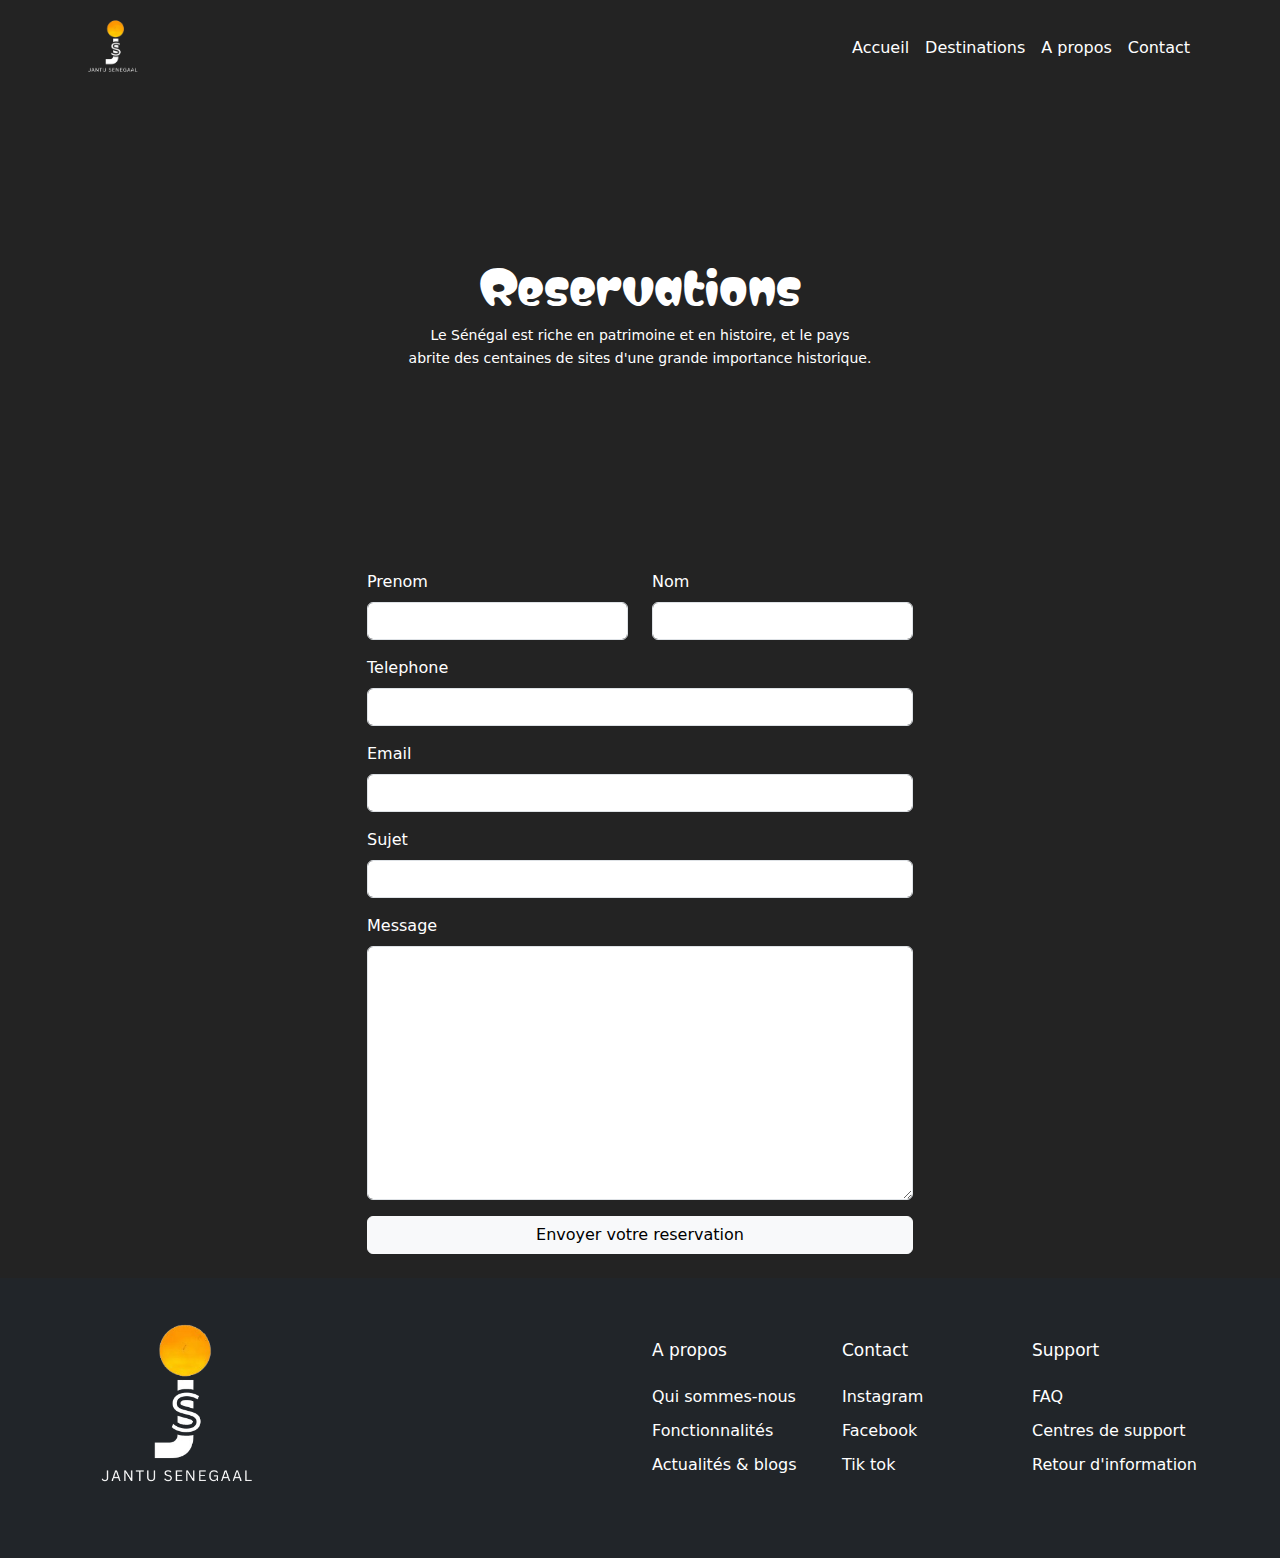
<file: reservation.html>
<!doctype html>
<html lang="fr">

<head>
    <meta charset="utf-8">
    <meta name="viewport" content="width=device-width, initial-scale=1">

    <title>Jantuu Senegal</title>
    <link rel="shortcut icon" href="images/logo-js-black-removebg-preview.png" type="image/x-icon">

    <link rel="stylesheet" href="style.css">

    <link rel="preconnect" href="https://fonts.googleapis.com">
    <link rel="preconnect" href="https://fonts.gstatic.com" crossorigin>
    <link href="https://fonts.googleapis.com/css2?family=Matemasie&display=swap" rel="stylesheet">

    <link href='https://unpkg.com/boxicons@2.1.4/css/boxicons.min.css' rel='stylesheet'>

    <link href="https://cdn.jsdelivr.net/npm/bootstrap@5.3.3/dist/css/bootstrap.min.css" rel="stylesheet"
        integrity="sha384-QWTKZyjpPEjISv5WaRU9OFeRpok6YctnYmDr5pNlyT2bRjXh0JMhjY6hW+ALEwIH" crossorigin="anonymous">
</head>

<body class="body">

    <!-- SECTION NAVBAR -->

    <nav class="navbar navbar-expand-lg">
        <div class="container">
            <a class="navbar-brand" href="index.html">
                <img src="./images/logo-js-white-removebg-preview.png" alt="logo img" class="logo">
            </a>
            <button class="navbar-toggler" type="button" data-bs-toggle="collapse" data-bs-target="#navbarNav"
                aria-controls="navbarNav" aria-expanded="false" aria-label="Toggle navigation">
                <span class="navbar-toggler-icon"></span>
            </button>
            <div class="collapse navbar-collapse" id="navbarNav">
                <ul class="navbar-nav ms-auto ">
                    <li class="nav-item">
                        <a class="nav-link active text-white" aria-current="page" href="index.html">Accueil</a>
                    </li>
                    <li class="nav-item">
                        <a class="nav-link text-white" href="destination.html">Destinations</a>
                    </li>
                    <li class="nav-item">
                        <a class="nav-link text-white" href="about.html">A propos</a>
                    </li>
                    <li class="nav-item">
                        <a class="nav-link text-white" href="contact.html">Contact</a>
                    </li>
                </ul>
            </div>
        </div>
    </nav>

    <!-- SECTION HOME -->
    <section class="home">
        <div class="container">
            <div class="text-center home-content">
                <h1>Reservations</h1>
                <p>Le Sénégal est riche en patrimoine et en histoire, et le pays <br> abrite des centaines de sites
                    d'une grande importance historique.</p>
            </div>
        </div>
    </section>

    <section class="reservation py-4">
        <div class="container">
            <div class="row">
                <div class="col-md-6 reservation-content">
                    <form>
                        <div class="row">
                            <div class="col-6 mb-3">
                              <label for="exampleInputEmail1" class="form-label">Prenom</label>
                              <input type="text" class="form-control" id="exampleInputEmail1">
                            </div>
                            <div class="col-6 mb-3">
                              <label for="exampleInputEmail1" class="form-label">Nom</label>
                              <input type="text" class="form-control" id="exampleInputEmail1">
                            </div>
                        </div>
                        <div class="mb-3">
                          <label for="exampleInputEmail1" class="form-label">Telephone</label>
                          <input type="text" class="form-control" id="exampleInputEmail1">
                        </div>
                        <div class="mb-3">
                          <label for="exampleInputEmail1" class="form-label">Email</label>
                          <input type="email" class="form-control" id="exampleInputEmail1">
                        </div>
                        <div class="mb-3">
                          <label for="exampleInputEmail1" class="form-label">Sujet</label>
                          <input type="email" class="form-control" id="exampleInputEmail1">
                        </div>
                        <div class="mb-3">
                          <label for="exampleInputEmail1" class="form-label">Message</label>
                          <textarea class="form-control" id="exampleInputEmail1" cols="30" rows="10"></textarea>
                        </div>
                        
                        <!-- <div class="mb-3 form-check">
                          <input type="checkbox" class="form-check-input" id="exampleCheck1">
                          <label class="form-check-label" for="exampleCheck1">Check me out</label>
                        </div> -->
                        <button type="submit" class="btn btn-light w-100">Envoyer votre reservation</button>
                      </form>
                </div>
            </div>
        </div>
    </section>


    <!-- FOOTER SECTION -->
    <footer class="footer py-4 bg-dark">
        <div class="container">
            <div class="row d-flex align-items-center">
                <div class="col-md-6 mb-2">
                    <a href="index.html"><img src="./images/logo-js-white-removebg-preview.png" alt="logo img"></a>
                </div>
                <div class="col-md-6 mb-2">
                    <div class="row">
                        <div class="col-sm-6 col-md-4">
                            <h5 class="mb-4">A propos</h5>
                            <a href="#" class="nav-link">Qui sommes-nous</a>
                            <a href="#" class="nav-link">Fonctionnalités</a>
                            <a href="#" class="nav-link">Actualités & blogs</a>
                        </div>
                        <div class="col-sm-6 col-md-4">
                            <h5 class="mb-4">Contact</h5>
                            <a href="#instagram" class="nav-link">Instagram</a>
                            <a href="#facebook" class="nav-link">Facebook</a>
                            <a href="#tiktok" class="nav-link">Tik tok</a>
                        </div>
                        <div class="col-sm-6 col-md-4">
                            <h5 class="mb-4">Support</h5>
                            <a href="#" class="nav-link">FAQ</a>
                            <a href="#" class="nav-link">Centres de support</a>
                            <a href="#" class="nav-link">Retour d'information</a>
                        </div>
                    </div>
                </div>
            </div>
        </div>
    </footer>


    <script src="https://cdn.jsdelivr.net/npm/bootstrap@5.3.3/dist/js/bootstrap.bundle.min.js"
        integrity="sha384-YvpcrYf0tY3lHB60NNkmXc5s9fDVZLESaAA55NDzOxhy9GkcIdslK1eN7N6jIeHz"
        crossorigin="anonymous"></script>
</body>

</html>
</file>
<file: style.css>
.body{
    background-color: rgba(0, 0, 0, 0.864);
    color: white;
}
img{
    width: 100%;
}
p{
    font-size: 14px;
    line-height: 23px;
}
a{
    display: inline-block;
    text-decoration: none;
}
.bg-home{
    background: linear-gradient(rgba(0, 0, 0, 0.699),rgba(0, 0, 0, 0.732)), no-repeat center / cover url(./images/bg-home.jpeg);
    background-attachment: fixed;
}
.bg-destination{
    background: linear-gradient(rgba(0, 0, 0, 0.699),rgba(0, 0, 0, 0.732)), no-repeat center / cover url(./images/bg-desti.jpeg);
    background-attachment: fixed;
    min-height: 90vh;
}
.bg-about{
    background: linear-gradient(rgba(0, 0, 0, 0.699),rgba(0, 0, 0, 0.732)), no-repeat center / cover url(./images/bg-about.jpg);
    background-attachment: fixed;
    min-height: 90vh;
}
.logo{
    width: 65px;
}

.home h1{
    font-size: clamp(22px, 6vw, 45px);
    margin-bottom: 15px;
    font-family: "Matemasie", sans-serif;
}
.home-content{
    display: flex;
    flex-direction: column;
    align-items: center;
    justify-content: center;
    min-height: 50vh;
}
.partenaire-img{
    display: flex;
    align-items: center;
}
.partenaire img{
    width: 150px;
}
.desti-img img{
    /* width: 350px; */
    height: 250px;
}
.desti-img{
    position: relative;
    transition: .3s ease-in-out;
}
.desti-img:hover{
    transform: translateY(-20px);
}

.desti-img h6{
    position: absolute;
    bottom: 35%;
    left: 35%;
    color: rgb(230, 220, 108);
    font-size: 18px;
    font-weight: 700;
}


.destination-content{
    display: flex;
    justify-content: center;
    align-items: center;
    flex-direction: column;
    text-align: center;
    margin: 25px 0;
}

.explore{
    display: flex;
    justify-content: center;
    align-items: center;
    min-height: 60vh;
    background: linear-gradient(rgba(0, 0, 0, 0.484), rgba(0, 0, 0, 0.588)), no-repeat center / cover url(./images/ille-de-madelaine.jpg);
}
.explore-desti{
    display: flex;
    justify-content: center;
    align-items: center;
    min-height: 60vh;
    background: linear-gradient(rgba(0, 0, 0, 0.484), rgba(0, 0, 0, 0.588)), no-repeat center / cover url(./images/elephant.jpg);
}
.explore-about{
    display: flex;
    justify-content: center;
    align-items: center;
    min-height: 60vh;
    background: linear-gradient(rgba(0, 0, 0, 0.484), rgba(0, 0, 0, 0.588)), no-repeat center / cover url(./images/lac4.jpg);
}
.explore-content{
    display: flex;
    justify-content: space-between;
    flex-wrap: wrap;
    align-items: center;
}
.explore-content h3{
    font-size: 18px;
}
.explore-content i{
    font-size: 30px;
    border-radius: 50%;
    border: 1px solid white;
    padding: 10px;
}
footer img{
    width: 200px;
}
footer h5{
    font-size: 17px;
}
footer a{
    font-size: 13px;
    margin-bottom: 10px;
    color: white;
}
footer a:hover{
    color: rgb(230, 220, 108);
}

.wtsp-content{
    display: flex;
    justify-content: space-between;
    align-items: center;
    flex-wrap: wrap;
    background-color: rgb(21, 197, 21);
    padding: 25px;
    border-radius: 50px;
    text-align: center;
}
.reserve-content{
    display: flex;
    justify-content: space-between;
    align-items: center;
    flex-wrap: wrap;
    background-color: rgb(253, 184, 0);
    padding: 25px;
    border-radius: 50px;
    text-align: center;
}
.wtsp-content h3{
    font-size: 16px;
}
.wtsp-content .btn-light{
    background-color: white;
    padding: 7px 19px;
}
.wtsp-content .btn-light:hover{
    color: rgb(21, 197, 21);
}
.reserve-content h3{
    font-size: 16px;
}
.reserve-content .btn-light{
    background-color: white;
    padding: 7px 19px;
}
.reserve-content .btn-light:hover{
    color: rgb(253, 184, 0);
}

.about img{
    height: 350px;
    border-radius: 20px;
}
.reservation-content{
    display: flex;
    justify-content: center;
    flex-direction: column;
    margin: auto;
    max-width: 700px;
}
</file>
